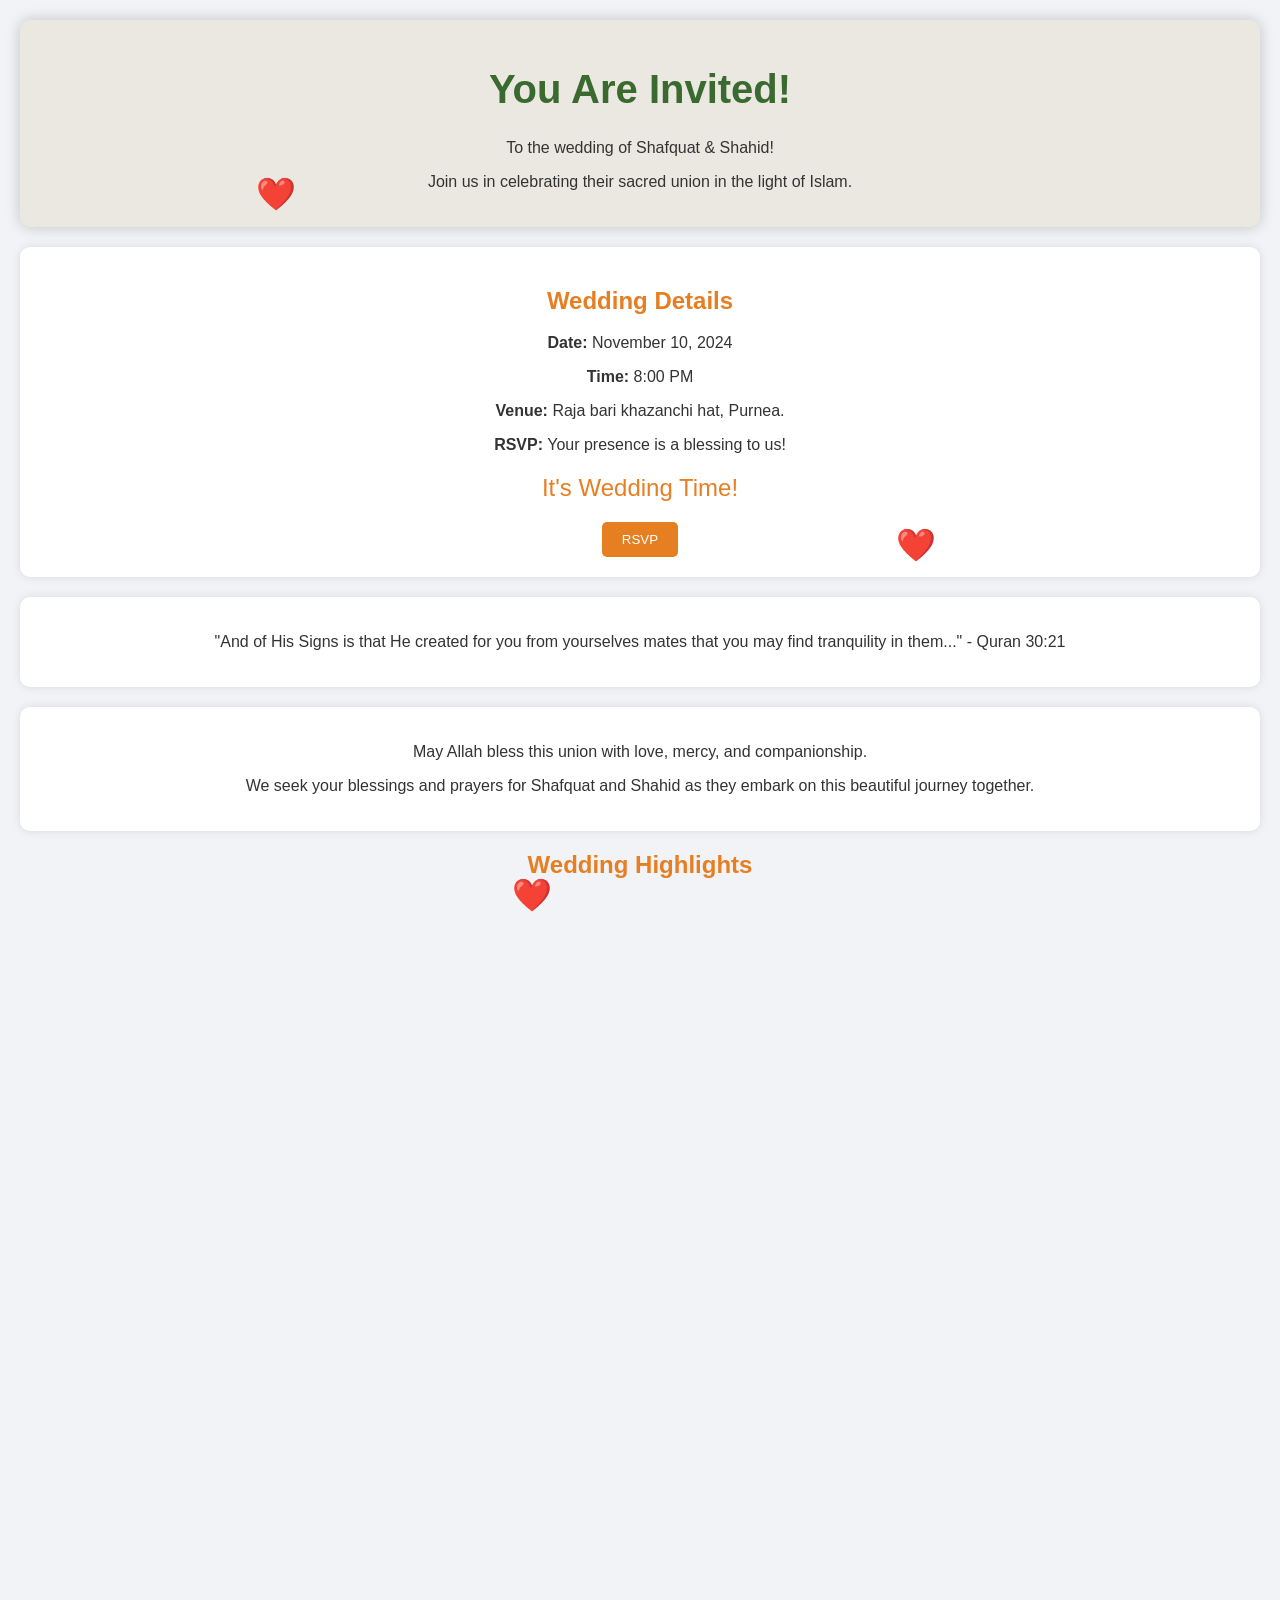
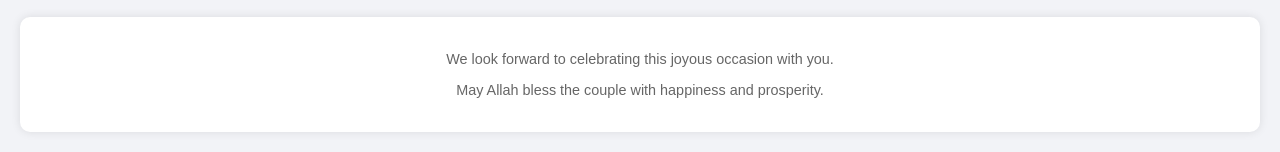
<file: index.html>
<!DOCTYPE html>
<html lang="en">
<head>
    <meta charset="UTF-8">
    <meta name="viewport" content="width=device-width, initial-scale=1.0">
    <title>Shafquat & Shahid's Wedding</title>
    <style>
        body {
            font-family: 'Arial', sans-serif;
            text-align: center;
            background-color: #f2f3f7;
            margin: 0;
            padding: 20px;
            color: #333;
            overflow-x: hidden;
            position: relative;
            animation: backgroundAnimation 10s infinite;
        }

        @keyframes backgroundAnimation {
            0% { background-color: #f2f3f7; }
            50% { background-color: #dff9e1; }
            100% { background-color: #f2f3f7; }
        }

        header {
            background-color: #eae8e0;
            padding: 20px;
            border-radius: 10px;
            animation: fadeIn 2s;
            box-shadow: 0 0 15px rgba(0, 0, 0, 0.2);
            margin-bottom: 20px;
        }

        h1 {
            color: #3a6a30;
            font-size: 2.5em;
            animation: bounceIn 1s;
        }

        h2 {
            color: #e67e22;
            animation: bounceIn 1s;
        }

        @keyframes bounceIn {
            0% { transform: scale(0.5); opacity: 0; }
            50% { transform: scale(1.1); }
            100% { transform: scale(1); opacity: 1; }
        }

        .details, .quote, .prayer, footer {
            background-color: #fff;
            padding: 20px;
            margin-top: 20px;
            border-radius: 10px;
            box-shadow: 0 0 10px rgba(0, 0, 0, 0.1);
            animation: slideIn 1s ease forwards;
        }

        @keyframes slideIn {
            from { transform: translateY(20px); opacity: 0; }
            to { transform: translateY(0); opacity: 1; }
        }

        .timer {
            font-size: 1.5em;
            margin: 20px 0;
            color: #e67e22;
            animation: fadeIn 1.5s;
        }

        button {
            padding: 10px 20px;
            background-color: #e67e22;
            border: none;
            color: white;
            border-radius: 5px;
            cursor: pointer;
            transition: background-color 0.3s, transform 0.3s;
            animation: pulse 1s infinite;
        }

        button:hover {
            background-color: #d35400;
            transform: scale(1.05) rotate(3deg);
        }

        @keyframes pulse {
            0%, 100% { transform: scale(1); }
            50% { transform: scale(1.05); }
        }

        footer {
            margin-top: 20px;
            font-size: 0.9em;
            color: #666;
            animation: fadeIn 2s;
        }

        .floating-heart {
            position: absolute;
            font-size: 2em;
            color: red;
            animation: float 5s infinite;
        }

        @keyframes float {
            0% { transform: translateY(0); }
            50% { transform: translateY(-30px); }
            100% { transform: translateY(0); }
        }

        /* Scroll Button */
        #scrollButton {
            display: none;
            position: fixed;
            bottom: 30px;
            right: 30px;
            z-index: 100;
            background-color: #e67e22;
            color: white;
            border: none;
            padding: 10px 15px;
            border-radius: 50%;
            cursor: pointer;
            font-size: 18px;
            transition: background-color 0.3s, transform 0.3s;
        }

        #scrollButton:hover {
            background-color: #d35400;
            transform: scale(1.1);
        }
    </style>
</head>
<body>
    <header>
        <h1>You Are Invited!</h1>
        <p>To the wedding of Shafquat & Shahid!</p>
        <p>Join us in celebrating their sacred union in the light of Islam.</p>
    </header>

    <section class="details">
        <h2>Wedding Details</h2>
        <p><strong>Date:</strong> November 10, 2024</p>
        <p><strong>Time:</strong> 8:00 PM</p>
        <p><strong>Venue:</strong> Raja bari khazanchi hat, Purnea.</p>
        <p><strong>RSVP:</strong> Your presence is a blessing to us!</p>
        <div class="timer" id="timer"></div>
        <button id="rsvpBtn">RSVP</button>
        <div id="rsvpMessage"></div>
    </section>

    <section class="quote">
        <p>"And of His Signs is that He created for you from yourselves mates that you may find tranquility in them..." - Quran 30:21</p>
    </section>

    <section class="prayer">
        <p>May Allah bless this union with love, mercy, and companionship.</p>
        <p>We seek your blessings and prayers for Shafquat and Shahid as they embark on this beautiful journey together.</p>
    </section>

    <!-- Embedded Video -->
    <section class="video">
        <h2>Wedding Highlights</h2>
        <div style="padding:56.25% 0 0 0;position:relative;">
            <iframe src="https://player.vimeo.com/video/1025442345?badge=0&amp;autopause=0&amp;player_id=0&amp;app_id=58479" 
                    frameborder="0" allow="autoplay; fullscreen; picture-in-picture; clipboard-write" 
                    style="position:absolute;top:0;left:0;width:100%;height:100%;" 
                    title="Shafquat's wedding">
            </iframe>
        </div>
    </section>

    <footer>
        <p>We look forward to celebrating this joyous occasion with you.</p>
        <p>May Allah bless the couple with happiness and prosperity.</p>
    </footer>

    <!-- Floating hearts -->
    <div class="floating-heart" style="top: 10%; left: 20%;">❤️</div>
    <div class="floating-heart" style="top: 30%; left: 70%;">❤️</div>
    <div class="floating-heart" style="top: 50%; left: 40%;">❤️</div>

    <!-- Scroll Button -->
    <button id="scrollButton" onclick="scrollToTop()">↑</button>

    <script>
        // Countdown Timer
        const weddingDate = new Date("November 10, 2024 15:00:00").getTime();

        const countdown = setInterval(function() {
            const now = new Date().getTime();
            const distance = weddingDate - now;

            const days = Math.floor(distance / (1000 * 60 * 60 * 24));
            const hours = Math.floor((distance % (1000 * 60 * 60 * 24)) / (1000 * 60 * 60));
            const minutes = Math.floor((distance % (1000 * 60 * 60)) / (1000 * 60));
            const seconds = Math.floor((distance % (1000 * 60)) / 1000);

            document.getElementById("timer").innerHTML = 
                days + "d " + hours + "h " + minutes + "m " + seconds + "s ";

            if (distance < 0) {
                clearInterval(countdown);
                document.getElementById("timer").innerHTML = "It's Wedding Time!";
            }
        }, 1000);

        // RSVP Button Functionality
        document.getElementById("rsvpBtn").addEventListener("click", function() {
            const rsvpMessage = document.getElementById("rsvpMessage");
            rsvpMessage.innerHTML = "Thank you for your RSVP!";
            rsvpMessage.style.color = "green";
            rsvpMessage.style.fontSize = "1.2em";
            rsvpMessage.style.animation = "fadeIn 1s";
        });

        // Scroll to Top Button Functionality
        window.onscroll = function() {scrollFunction()};

        function scrollFunction() {
            const scrollButton = document.getElementById("scrollButton");
            if (document.body.scrollTop > 20 || document.documentElement.scrollTop > 20) {
                scrollButton.style.display = "block";
          } else
             {
                scrollButton.style.display = "none";
             }
          }

        function scrollToTop() {
            window.scrollTo({ top: 0, behavior: "smooth" });
        }
    </script>
</body>
</html>
</file>
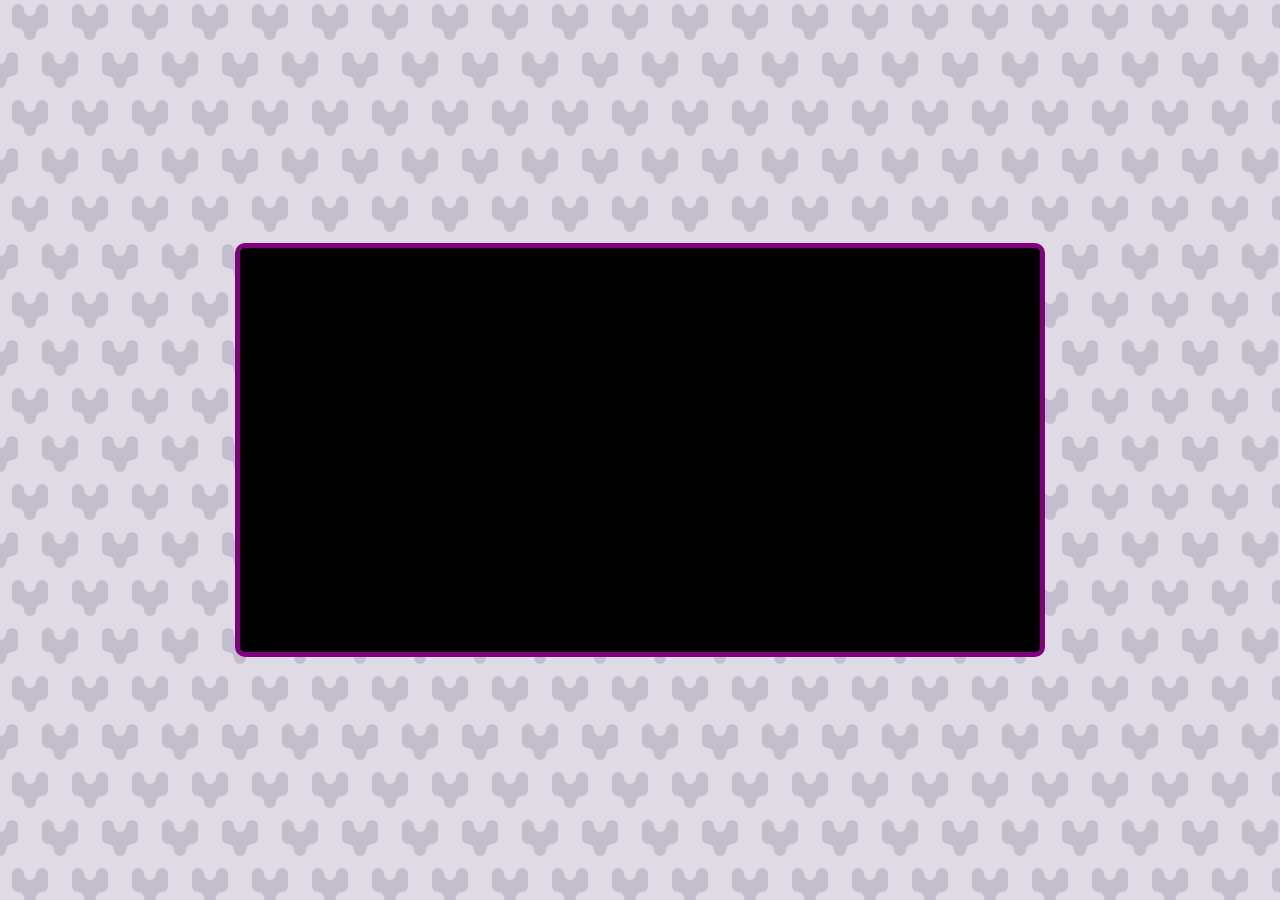
<file: media-palyer/index.html>
<!DOCTYPE html>
<html lang="en">
<head>
    <meta charset="UTF-8">
    <meta name="viewport" content="width=device-width, initial-scale=1.0">
    <title>Media Player</title>
    <link rel="icon" type="image/png" href="https://www.google.com/s2/u/0/favicons?domain=notepad-plus.en.softonic.com">
    <link rel="stylesheet" href="https://cdnjs.cloudflare.com/ajax/libs/font-awesome/6.6.0/css/all.min.css">
    <link rel="stylesheet" href="style.css">
</head>
<body>
    <div class="player">
        <video src="https://pixabay.com/videos/download/video-31377_tiny.mp4?attachment" class="video" playsinline></video>
        <div class="show-controls">
            <div class="controls-container">
                <div class="progress-range" title="seek">
                    <div class="progress-bar"></div>
                </div>
                <div class="control-group">
                    <div class="controls-left">
                        <div class="play-controls">
                            <i class="fa-solid fa-play" title="play" id="play-btn"></i>
                        </div>
                        <div class="volume">
                            <div class="volume-icon">
                                <i class="fas fa-volume-up" title="mute" id="volume-icon"></i>
                            </div>
                            <div class="volume-range" title="change volume">
                                <div class="volume-bar"></div>
                            </div>
                        </div>
                    </div>
                    <div class="controls-right">
                        <div class="speed" title="playback rate">
                            <select name="playbackRate" class="player-speed">
                                <option value="0.5">0.5 x</option>
                                <option value="0.75">0.75 x</option>
                                <option value="1" selected>1 x</option>
                                <option value="1.5">1.5 x</option>
                                <option value="2">2 x</option>
                            </select>
                        </div>
                        <div class="time">
                            <span class="time-elapsed">00:00 /</span>
                            <span class="time-duration">02:38</span>
                        </div>
                        <div class="fullscreen">
                            <i class="fas fa-expand"></i>
                        </div>
                    </div>
                </div>
            </div>
        </div>
    </div>
    <script src="script.js"></script>
</body>
</html>
</file>
<file: media-palyer/style.css>
:root {
  --primary-color: dodgerblue;
  --font-color: white;
}

html {
  box-sizing: border-box;
}

body {
  margin: 0;
  min-height: 100vh;
  background-color: #DFDBE5;
    background-image: url("data:image/svg+xml,%3Csvg xmlns='http://www.w3.org/2000/svg' width='60' height='96' viewBox='0 0 60 96'%3E%3Cg fill-rule='evenodd'%3E%3Cg fill='%239C92AC' fill-opacity='0.4'%3E%3Cpath d='M36 10a6 6 0 0 1 12 0v12a6 6 0 0 1-6 6 6 6 0 0 0-6 6 6 6 0 0 1-12 0 6 6 0 0 0-6-6 6 6 0 0 1-6-6V10a6 6 0 1 1 12 0 6 6 0 0 0 12 0zm24 78a6 6 0 0 1-6-6 6 6 0 0 0-6-6 6 6 0 0 1-6-6V58a6 6 0 1 1 12 0 6 6 0 0 0 6 6v24zM0 88V64a6 6 0 0 0 6-6 6 6 0 0 1 12 0v12a6 6 0 0 1-6 6 6 6 0 0 0-6 6 6 6 0 0 1-6 6z'/%3E%3C/g%3E%3C/g%3E%3C/svg%3E");
    display: flex;
    justify-content: center;
    align-items: center;
    font-family: Helvetica, sans-serif;
  }
  
  .fas {
    color: var(--font-color);
    font-size: 35px;
  }
  
  .player {
    max-width: 80vw;
    min-width: 800px;
    border: 5px solid purple;
    border-radius: 10px;
    background: black;
    position: relative;
    cursor: pointer;
  }
  
  .video {
    border-radius: 5px;
    width: 100%;
    height: 100%;
  }
  
  /* Containers */
  .show-controls {
    width: 100%;
    height: 30%;
    z-index: 2;
    position: absolute;
    bottom: 0;
    cursor: default;
  }
  
  .controls-container {
    position: absolute;
    bottom: 0;
    width: 100%;
    height: 95px;
    background: rgba(0, 0, 0, 0.5);
    box-sizing: border-box;
    z-index: 5;
    display: flex;
    align-items: center;
    justify-content: space-between;
    opacity: 0;
    transition: all 0.5s ease-out 2s;
  }
  
  .show-controls:hover .controls-container {
    opacity: 1;
    transition: all 0.2s ease-out;
  }
  
  .control-group {
    width: 100%;
    display: flex;
    justify-content: space-between;
  }
  
  /* Progress Bar */
  .progress-range {
    height: 8px;
    width: calc(100% - 30px);
    background: rgb(202, 202, 202, 0.5);
    border-radius: 10px;
    position: absolute;
    left: 15px;
    top: 15px;
    cursor: pointer;
    transition: height 0.1s ease-in-out;
  }
  
  .progress-range:hover {
    height: 15px;
  }
  
  .controls-container:hover .progress-range {
    opacity: 1;
    transition: all 0.2s ease-out;
  }
  
  .progress-bar {
    background: var(--primary-color);
    width: 20%;
    height: 100%;
    border-radius: 10px;
    transition: width 0.5s ease;
  }
  
  /* Left Controls -------------------------- */
  
  .controls-left {
    display: flex;
    align-items: center;
    margin-left: 15px;
  }
  
  .play-controls {
    margin-right: 20px;
    display: flex;
    align-items: center;
  }
  
  .play-controls i {
    color: var(--font-color);
    font-size: 40px;
    transition: color 0.2s ease-in-out;
  }
  
  .play-controls 1:hover {
    color: dodgerblue;
    cursor: pointer;
  }
  
  .volume {
    display: flex;
    align-items: center;
  }
  
  .volume-icon {
    cursor: pointer;
    margin-right: 10px;
  }
  
  .volume-range {
    height: 8px;
    width: 100px;
    background: var(--primary-color);
    border-radius: 10px;
    cursor: pointer;
  }
  
  .volume-bar {
    background: var(--font-color);
    width: 100%;
    height: 100%;
    border-radius: 10px;
    transition: width 0.2s ease-in;
  }
  
  .volume-bar:hover {
    background: var(--primary-color);
  }
  
  /* Right Controls ---------------------------- */
  .controls-right {
    display: flex;
    align-items: center;
    margin-right: 15px;
  }
  
  /* playback speed */
  
  .speed {
    margin-right: 15px;
  }
  
  select,
  option {
    cursor: pointer;
  }
  
  select {
    color: var(--font-color);
    border: none;
    font-size: 18px;
    position: relative;
    top: -2.5;
    border-radius: 5px;
    background: black;
  }
  
  select:focus {
    outline: none;
  }
  
  
  select>option {
    background: rgba(0, 0, 0, 0.9);
    border: none;
    font-size: 14px;
  }
  
  .time {
    margin-right: 15px;
    color: var(--font-color);
    font-weight: bold;
    user-select: none;
  }
  
  .fullscreen {
    cursor: pointer;
  }
  
  .video-fullscreen {
    position: relative;
    top: 50%;
    transform: translateY(-50%);
  }
  
  /* Media Query: Large Smartphone (Vertical) */
  @media screen and (max-width: 600px) {
    .player {
      min-width: 0;
      max-width: 95vw;
    }
  
    .fas {
      font-size: 20px;
    }
  
    .controls-container {
      height: 50px;
    }
  
    .progress-range {
      width: 100%;
      top: 0;
      left: 0;
      border-radius: 0;
    }
  
    .progress-bar {
      border-radius: 0;
    }
  
    .volume-range {
      width: 50px;
      margin-left: 10px;
    }
  
    .speed,
    .time {
      font-size: 12px;
    }
  }
  
  /* Media Query: Large Smartphone (Horizontal) */
  @media screen and (max-width: 900px) and (max-height: 500px) {
    .player {
      max-height: 95vh;
      max-width: auto;
    }
  
    .video {
      height: 95vh;
      object-fit: cover;
    }
  
    .video-fullscreen {
      height: 97.5vh;
      border-radius: 0;
    }
  }
</file>
